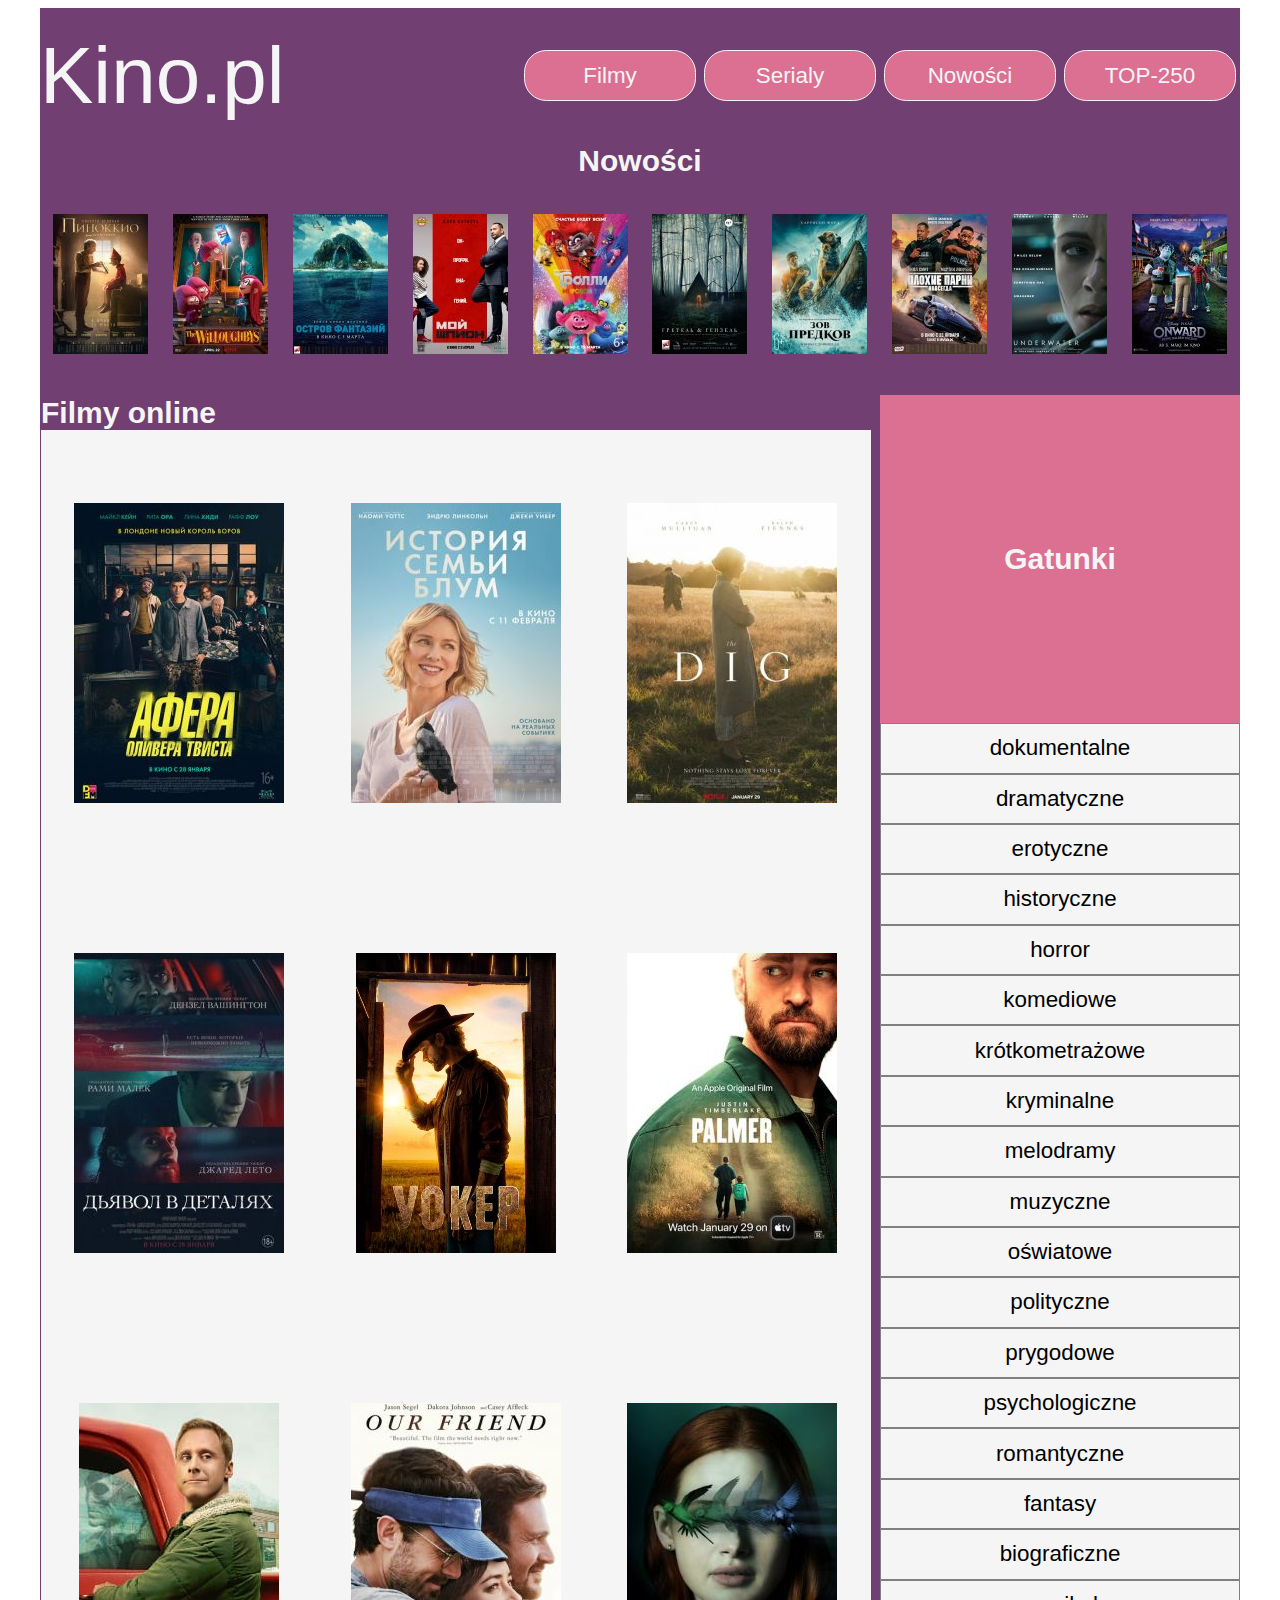
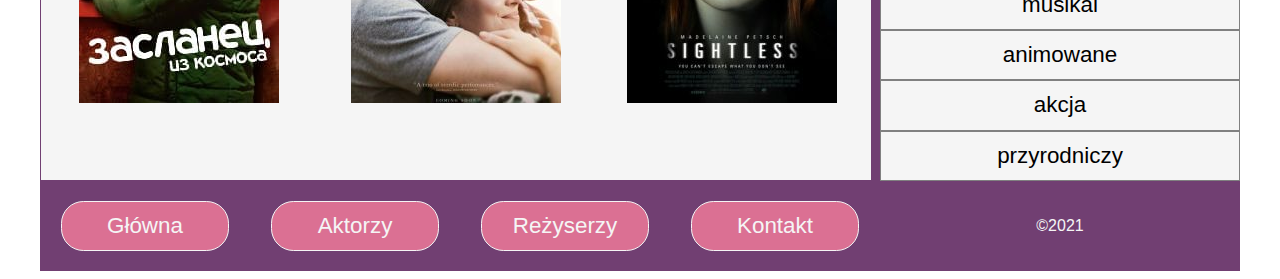
<file: index.html>
<!DOCTYPE html>
<html>
    <head>
            <meta charset="UTF-8">
            <meta name="viewport" content="width=device-width, initial-scale=1.0">
            <title>Film.pl</title>
            <link rel="stylesheet" href="css/main.css" >
            <link rel="stylesheet" href="css/flex.css" >
          </head>
    <body>
        <div class="container">
          <header class="header">
            <h1 class="header__title">Kino.pl</h1></header>
          <nav class="navigation">
            <ul class="menu">
              <li class="menu__item"><a class="menu__link" href="filmy.html">Filmy</a></li>
              <li class="menu__item"><a class="menu__link" href="serialy.html">Serialy</a></li>
              <li class="menu__item"><a class="menu__link" href="#">Nowości</a></li>
              <li class="menu__item"><a class="menu__link" href="#">TOP-250</a></li>
            </ul>
          </nav>
              <article class="articles">
                <header class="articles__header"><h2 class="articles__title">Nowości</h2></header>
                <article class="articles__article"><p class="articles__paragraph"><a href="#" class="articles__link"><img src="images/1.jpg" alt="Pierwsza nowość"></a></p></article>
                <article class="articles__article"><p class="articles__paragraph"><a href="#" class="articles__link"><img src="images/2.jpg" alt="Gruga nowość"></a></p></article>
                <article class="articles__article"><p class="articles__paragraph"><a href="#" class="articles__link"><img src="images/3.jpg" alt="Trzecia nowość"></a></p></article>
                <article class="articles__article"><p class="articles__paragraph"><a href="#" class="articles__link"><img src="images/4.jpg" alt="Czwarta nowość"></a></p></article>
                <article class="articles__article"><p class="articles__paragraph"><a href="#" class="articles__link"><img src="images/5.jpg" alt="Piąta nowość"></a></p></article>
                <article class="articles__article"><p class="articles__paragraph"><a href="#" class="articles__link"><img src="images/6.jpg" alt="Szósta nowość"></a></p></article>
                <article class="articles__article"><p class="articles__paragraph"><a href="#" class="articles__link"><img src="images/7.jpg" alt="Siudma nowość"></a></p></article>
                <article class="articles__article"><p class="articles__paragraph"><a href="#" class="articles__link"><img src="images/8.jpg" alt="Ósma nowość"></a></p></article>  
                <article class="articles__article"><p class="articles__paragraph"><a href="#" class="articles__link"><img src="images/9.jpg" alt="Dzięwiąta nowość"></a></p></article>
                <article class="articles__article"><p class="articles__paragraph"><a href="#" class="articles__link"><img src="images/10.jpg" alt="Dzieśięta nowość"></a></p></article>  
              </article>
              <main>
              <section class="section">
                <header class="section__header"><h2 class="section__title">Filmy online</h2></header>     
                <article class="section__article"><p class="section__paragraph"><a href="#"><img src="images/1.1.jpg" alt="Pierwszy film"></a></p></article>
                <article class="section__article"><p class="section__paragraph"><a href="#"><img src="images/1.2.jpg" alt="Grugi film"></a></p></article>
                <article class="section__article"><p class="section__paragraph"><a href="#"><img src="images/1.3.jpg" alt="Trzeci film"></a></p></article>
                <article class="section__article"><p class="section__paragraph"><a href="#"><img src="images/1.4.jpg" alt="Czwarty film"></a></p></article>
                <article class="section__article"><p class="section__paragraph"><a href="#"><img src="images/1.5.jpg" alt="Piąty film"></a></p></article>
                <article class="section__article"><p class="section__paragraph"><a href="#"><img src="images/1.6.jpg" alt="Szósty film"></a></p></article>
                <article class="section__article"><p class="section__paragraph"><a href="#"><img src="images/1.7.jpg" alt="Siudmy film"></a></p></article> 
                <article class="section__article"><p class="section__paragraph"><a href="#"><img src="images/1.8.jpg" alt="Ósmy film"></a></p></article> 
                <article class="section__article"><p class="section__paragraph"><a href="#"><img src="images/1.9.jpg" alt="Dzięwiąty film"></a></p></article> 
               </section>
          </main>
            <aside class="aside">
                    <header class="aside__header"><h2 class="aside__title">Gatunki</h2></header>
            <nav class="aside__navigation">
                <ul class="type">
                    <li class="type__item"><a class="type__link" href="#">dokumentalne</a></li>
                    <li class="type__item"><a class="type__link" href="#">dramatyczne</a></li>
                    <li class="type__item"><a class="type__link" href="#">erotyczne</a></li>
                    <li class="type__item"><a class="type__link" href="#">historyczne</a></li>
                    <li class="type__item"><a class="type__link" href="#">horror</a></li>
                    <li class="type__item"><a class="type__link" href="#">komediowe</a></li>
                    <li class="type__item"><a class="type__link" href="#">krótkometrażowe</a></li>
                    <li class="type__item"><a class="type__link" href="#">kryminalne</a></li>
                    <li class="type__item"><a class="type__link" href="#">melodramy</a></li>
                    <li class="type__item"><a class="type__link" href="#">muzyczne</a></li>
                    <li class="type__item"><a class="type__link" href="#">oświatowe</a></li>
                    <li class="type__item"><a class="type__link" href="#">polityczne</a></li>
                    <li class="type__item"><a class="type__link" href="#">prygodowe</a></li>
                    <li class="type__item"><a class="type__link" href="#">psychologiczne</a></li>
                    <li class="type__item"><a class="type__link" href="#">romantyczne</a></li>
                    <li class="type__item"><a class="type__link" href="#">fantasy</a></li>
                    <li class="type__item"><a class="type__link" href="#">biograficzne</a></li>
                    <li class="type__item"><a class="type__link" href="#">musikal</a></li>
                    <li class="type__item"><a class="type__link" href="#">animowane</a></li>
                    <li class="type__item"><a class="type__link" href="#">akcja</a></li>
                    <li class="type__item"><a class="type__link" href="#">przyrodniczy</a></li>
                  </ul>   
            </nav>   
            </aside>
            <footer class="footer">
                <nav class="footer__navigation">
                    <ul class="litle-menu">
                    <li class="litle-menu__item"><a class="litle-menu__link" href="index.html">Główna</a></li>
                    <li class="litle-menu__item"><a class="litle-menu__link" href="aktorzy.html">Aktorzy</a></li>
                    <li class="litle-menu__item"><a class="litle-menu__link" href="#">Reżyserzy</a></li>
                    <li class="litle-menu__item"><a class="litle-menu__link" href="kontakt.html">Kontakt</a></li>
                    </ul>
                </nav>
                <p class="footer__paragraph">&copy;2021</p>
            </footer>
            </div>
    </body>     
</html>
</file>
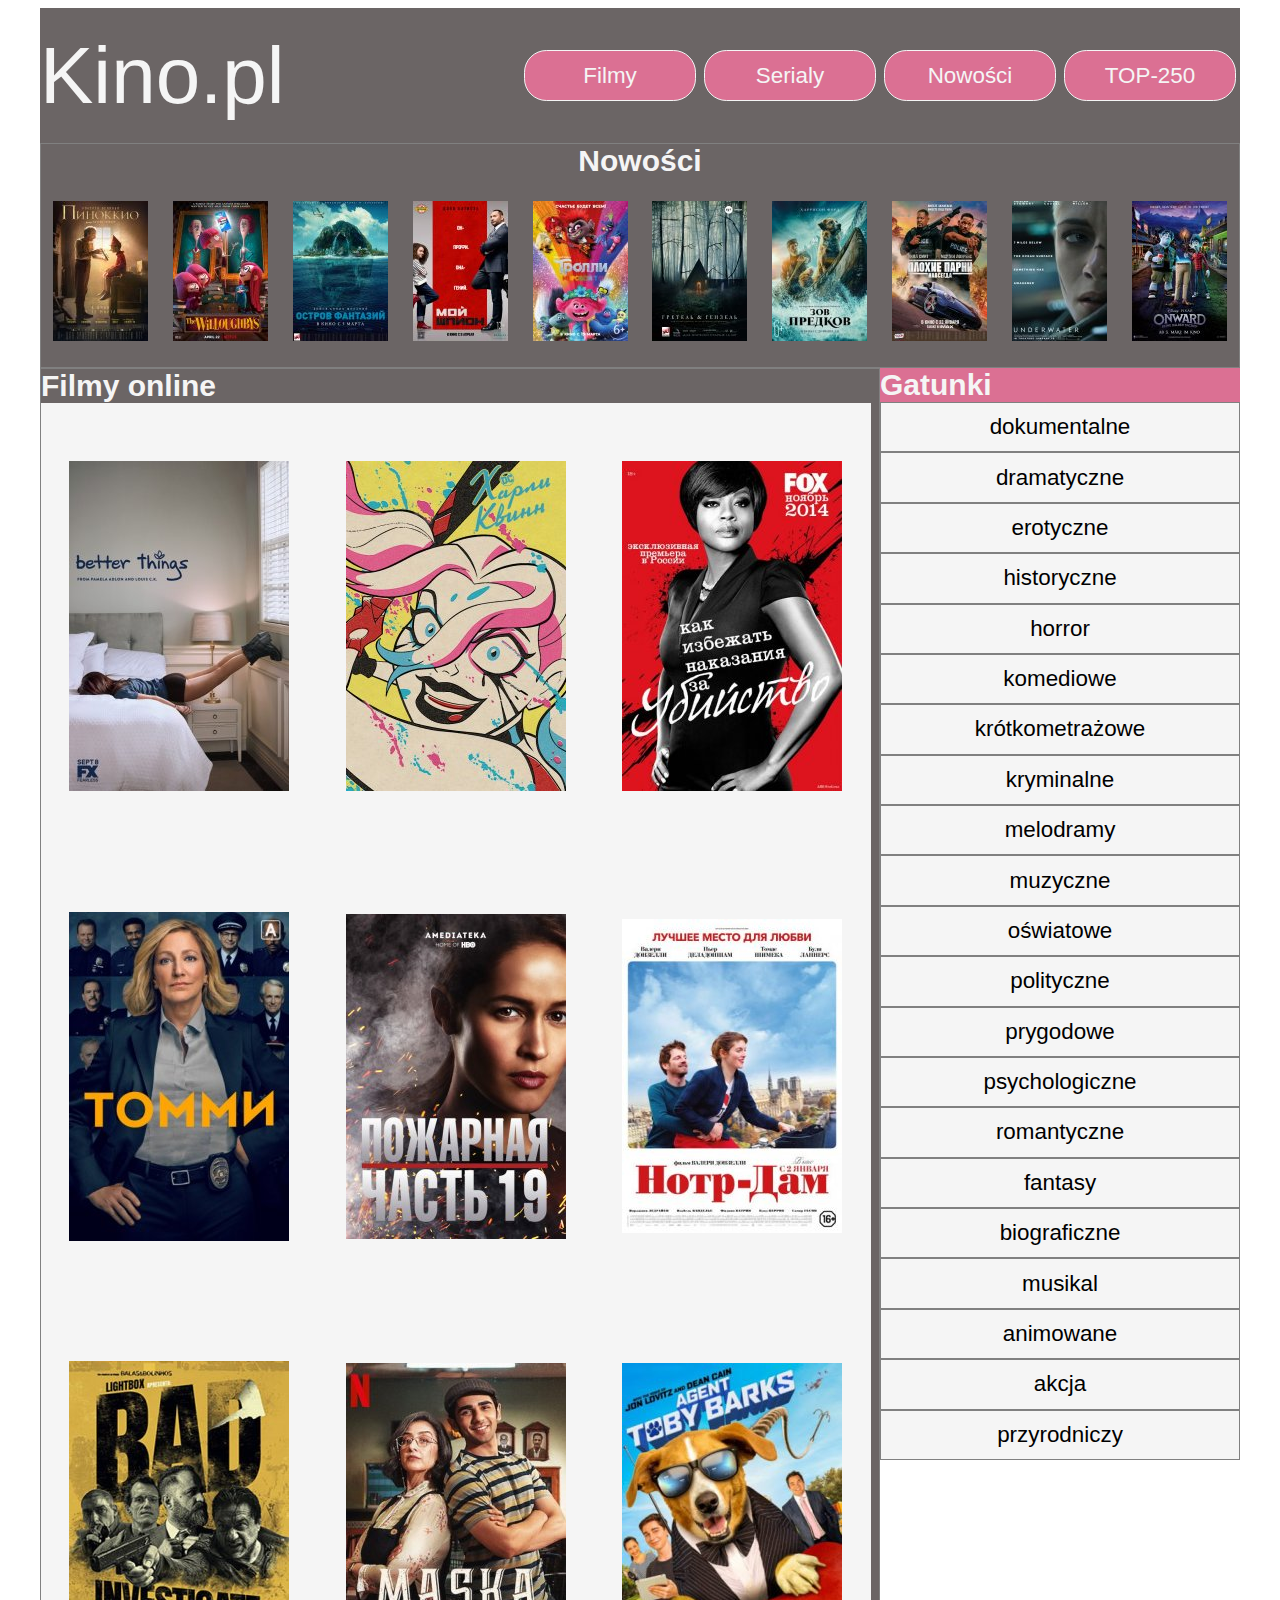
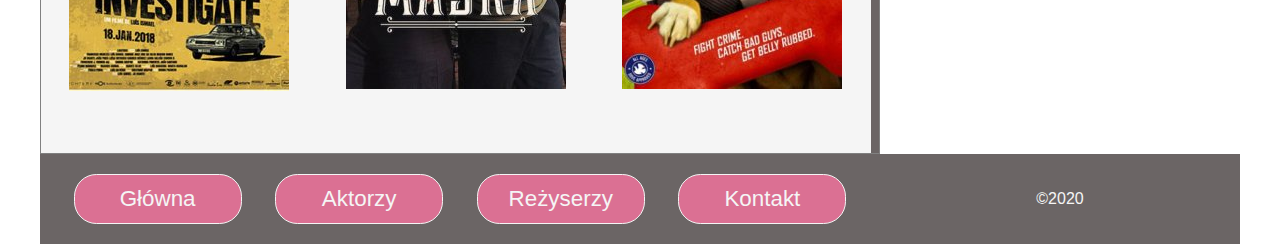
<file: css/index.html>
<!DOCTYPE html>
<html>
    <head>
            <meta charset="UTF-8">
            <meta name="viewport" content="width=device-width, initial-scale=1.0">
            <title>Film.pl</title>
            <link rel="stylesheet" href="css/main.css" >
            <link rel="stylesheet" href="css/flex.css" >
          </head>
    <body>
        <div class="container">
          <header>
            <h1>Kino.pl</h1></header>
          <nav>
            <ul>
              <li><a href="#">Filmy</a></li>
              <li><a href="#">Serialy</a></li>
              <li><a href="#">Nowości</a></li>
              <li><a href="#">TOP-250</a></li>
            </ul>
          </nav>
              <article>
                <header><h2>Nowości</h2></header>
                <article><p><a href="#"><img src="images/1.jpg" alt="Pierwsza nowość"></a></p></article>
                <article><p><a href="#"><img src="images/2.jpg" alt="Gruga nowość"></a></p></article>
                <article><p><a href="#"><img src="images/3.jpg" alt="Trzecia nowość"></a></p></article>
                <article> <p><a href="#"><img src="images/4.jpg" alt="Czwarta nowość"></a></p></article>
                <article><p><a href="#"><img src="images/5.jpg" alt="Piąta nowość"></a></p></article>
                <article><p><a href="#"><img src="images/6.jpg" alt="Szósta nowość"></a></p></article>
                <article><p><a href="#"><img src="images/7.jpg" alt="Siudma nowość"></a></p></article>
                <article><p><a href="#"><img src="images/8.jpg" alt="Ósma nowość"></a></p></article>  
                <article><p><a href="#"><img src="images/9.jpg" alt="Dzięwiąta nowość"></a></p></article>
                <article><p><a href="#"><img src="images/10.jpg" alt="Dzieśięta nowość"></a></p></article>  
              </article>
              <main>
              <section>
                <header><h2>Filmy online</h2></header>     
                <article><p><a href="#"><img src="images/1.1.jpg" alt="Pierwszy film"></a></p></article>
                <article><p><a href="#"><img src="images/1.2.jpg" alt="Grugi film"></a></p></article>
                <article><p><a href="#"><img src="images/1.3.jpg" alt="Trzeci film"></a></p></article>
                <article><p><a href="#"><img src="images/1.4.jpg" alt="Czwarty film"></a></p></article>
                <article><p><a href="#"><img src="images/1.5.jpg" alt="Piąty film"></a></p></article>
                <article><p><a href="#"><img src="images/1.6.jpg" alt="Szósty film"></a></p></article>
                <article><p><a href="#"><img src="images/1.7.jpg" alt="Siudmy film"></a></p></article> 
                <article><p><a href="#"><img src="images/1.8.jpg" alt="Ósmy film"></a></p></article> 
                <article><p><a href="#"><img src="images/1.9.jpg" alt="Dzięwiąty film"></a></p></article> 
               </section>
          </main>
            <aside>
                    <header><h2>Gatunki</h2></header>
            <nav>
                <ul>
                    <li><a href="#">dokumentalne</a></li>
                    <li><a href="#">dramatyczne</a></li>
                    <li><a href="#">erotyczne</a></li>
                    <li><a href="#">historyczne</a></li>
                    <li><a href="#">horror</a></li>
                    <li><a href="#">komediowe</a></li>
                    <li><a href="#">krótkometrażowe</a></li>
                    <li><a href="#">kryminalne</a></li>
                    <li><a href="#">melodramy</a></li>
                    <li><a href="#">muzyczne</a></li>
                    <li><a href="#">oświatowe</a></li>
                    <li><a href="#">polityczne</a></li>
                    <li><a href="#">prygodowe</a></li>
                    <li><a href="#">psychologiczne</a></li>
                    <li><a href="#">romantyczne</a></li>
                    <li><a href="#">fantasy</a></li>
                    <li><a href="#">biograficzne</a></li>
                    <li><a href="#">musikal</a></li>
                    <li><a href="#">animowane</a></li>
                    <li><a href="#">akcja</a></li>
                    <li><a href="#">przyrodniczy</a></li>
                  </ul>   
            </nav>   
            </aside>
            <footer>
                <nav>
                    <ul>
                    <li><a href="#">Główna</a></li>
                    <li><a href="#">Aktorzy</a></li>
                    <li><a href="#">Reżyserzy</a></li>
                    <li><a href="kontakt.html">Kontakt</a></li>
                    </ul>
                </nav>
                <p>&copy;2020</p>
            </footer>
            </div>
    </body>     
</html>
</file>
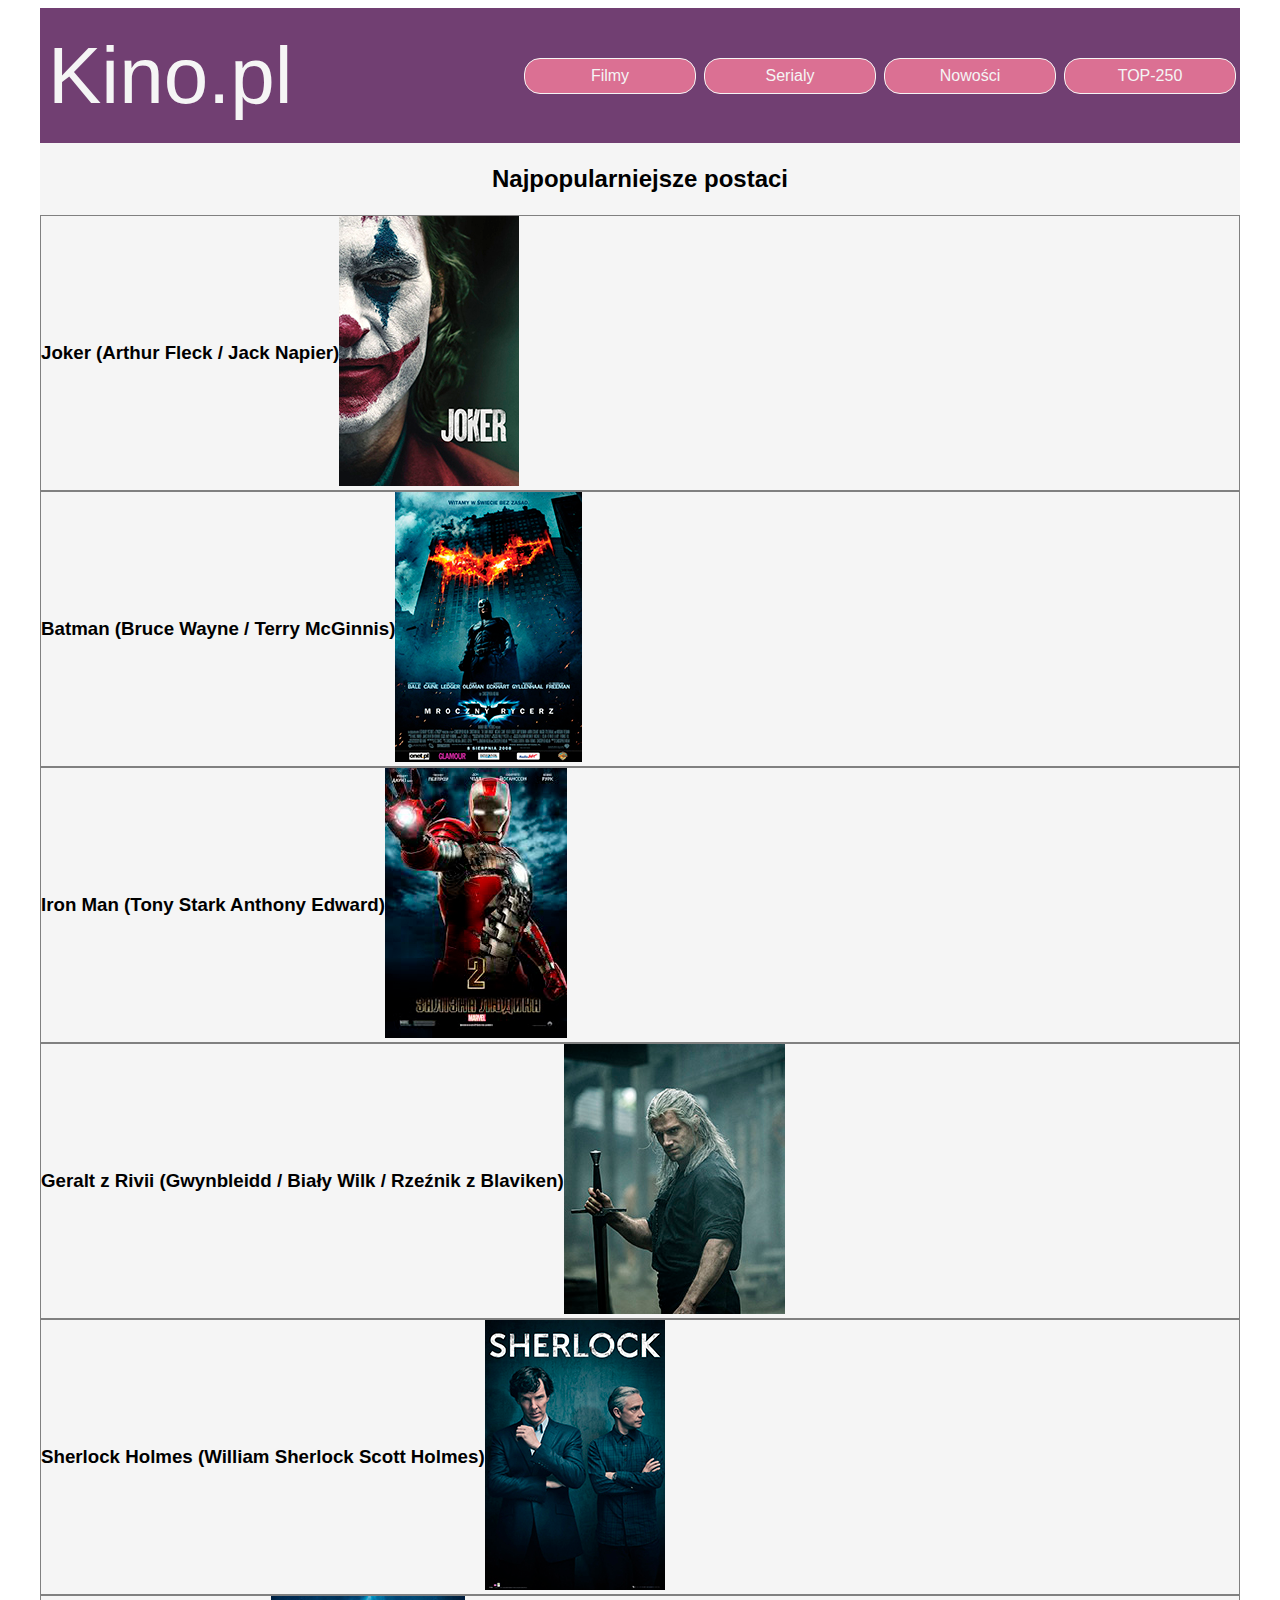
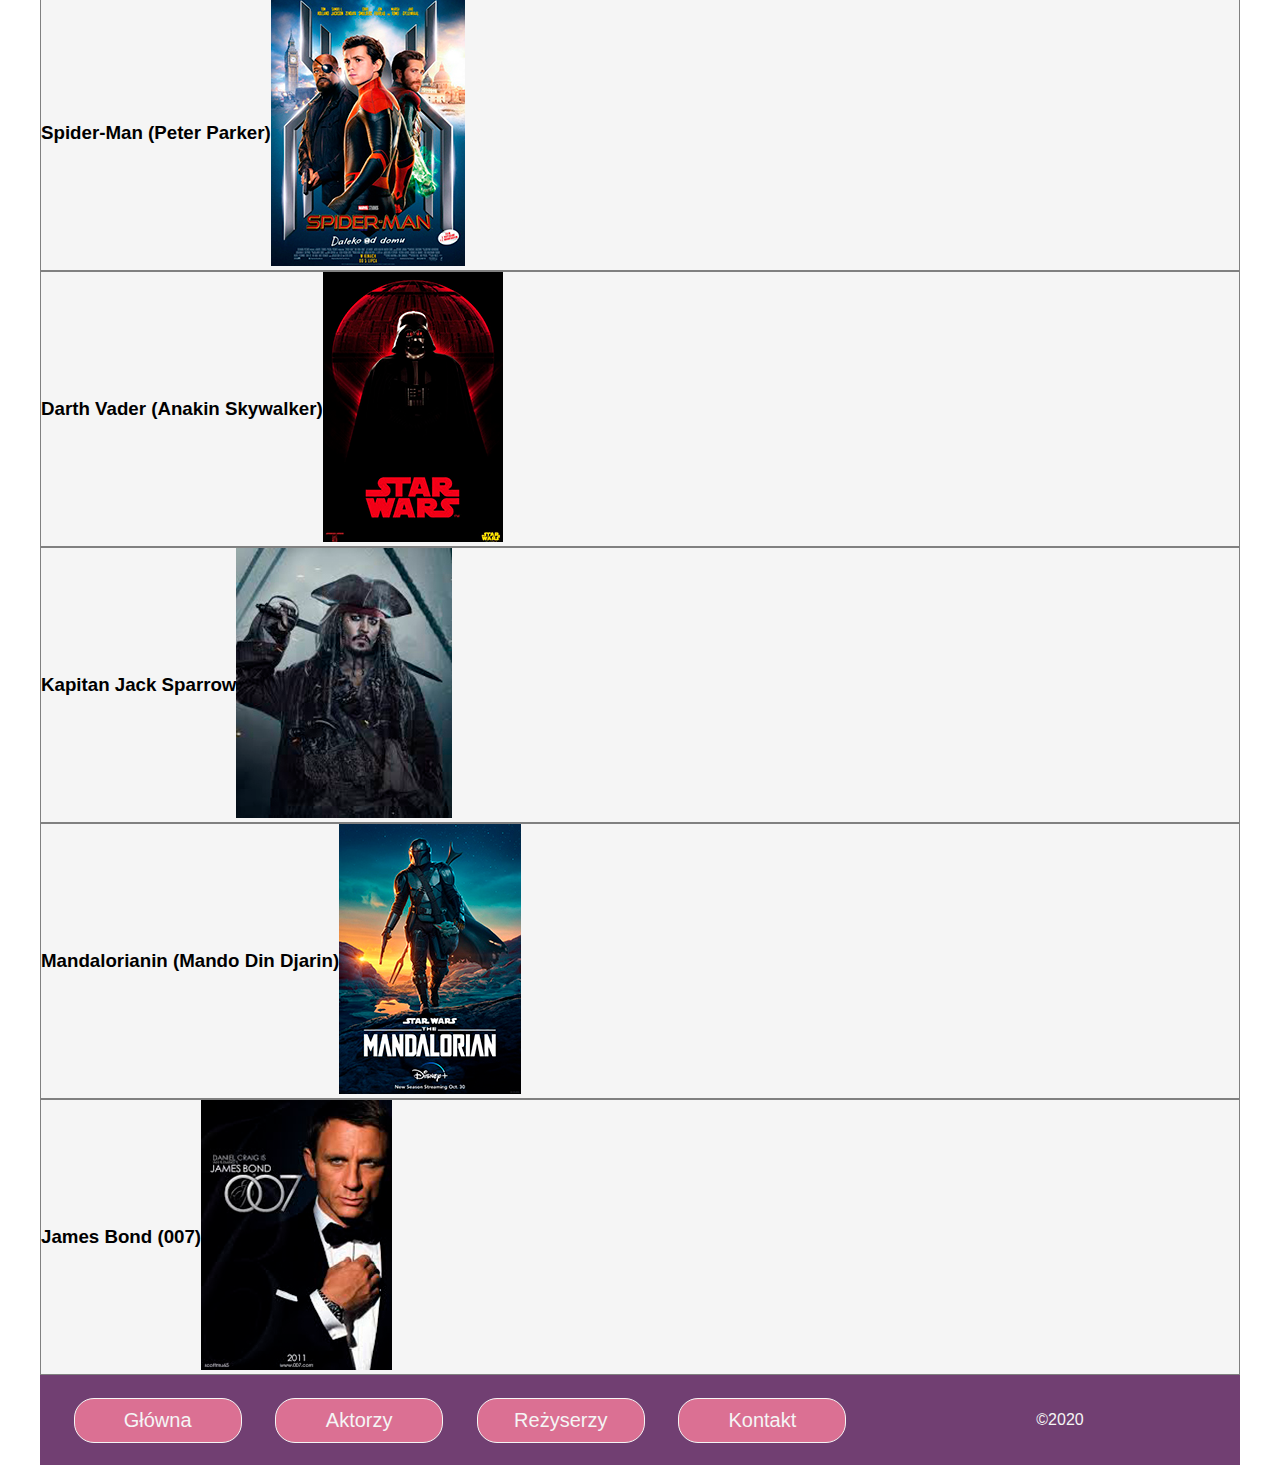
<file: aktorzy.html>
<!DOCTYPE html>
<html>
    <head>
            <meta charset="UTF-8">
            <meta name="viewport" content="width=device-width, initial-scale=1.0">
            <title>Film.pl</title>
            <link rel="stylesheet" href="css/aktorzy.css" >
          </head>
    <body>
        <div class="container">
          <header class="header">
            <h1 class="header__title">Kino.pl</h1></header>
          <nav class="navigation">
            <ul class="menu">
              <li class="menu__item"><a class="menu__link" href="filmy.html">Filmy</a></li>
              <li class="menu__item"><a class="menu__link" href="serialy.html">Serialy</a></li>
              <li class="menu__item"><a class="menu__link" href="#">Nowości</a></li>
              <li class="menu__item"><a class="menu__link" href="#">TOP-250</a></li>
            </ul>
          </nav>
          <main>
              <article>
                  <header><h2>Najpopularniejsze postaci</h2></header>
                  <article><h3>Joker (Arthur Fleck / Jack Napier)</h3>
                  <a href="#" class="articles__link"><img src="aktor/1.jpg" alt="aktor 1"></a> 
                  </article>
                  <article>
                  <h3>Batman (Bruce Wayne / Terry McGinnis)</h3>
                  <a href="#" class="articles__link"><img src="aktor/2.jpg" alt="aktor 2"></a> 
                  </article>
                  <article>
                  <h3>Iron Man (Tony Stark Anthony Edward)</h3>
                  <a href="#" class="articles__link"><img src="aktor/3.jpg" alt="aktor 3"></a> 
                  </article>
                  <article>
                      <h3>Geralt z Rivii (Gwynbleidd / Biały Wilk / Rzeźnik z Blaviken)</h3>
                  <a href="#" class="articles__link"><img src="aktor/4.jpg" alt="aktor 4"></a> 
                  </article>
                  <article>
                      <h3>Sherlock Holmes (William Sherlock Scott Holmes)</h3>
                  <a href="#" class="articles__link"><img src="aktor/5.jpg" alt="aktor 5"></a> 
                  </article>
                  <article>
                      <h3>Spider-Man (Peter Parker)</h3>
                  <a href="#" class="articles__link"><img src="aktor/6.jpg" alt="aktor 6"></a> 
                  </article>
                  <article>
                      <h3>Darth Vader (Anakin Skywalker)</h3>
                  <a href="#" class="articles__link"><img src="aktor/7.jpg" alt="aktor 7"></a> 
                  </article>
                  <article>
                      <h3>Kapitan Jack Sparrow</h3>
                  <a href="#" class="articles__link"><img src="aktor/8.jpg" alt="aktor 8"></a> 
                  </article>
                  <article>
                      <h3>Mandalorianin (Mando Din Djarin)</h3>
                  <a href="#" class="articles__link"><img src="aktor/9.jpg" alt="aktor 9"></a> 
                  </article>
                  <article>
                      <h3>James Bond (007)</h3>
                  <a href="#" class="articles__link"><img src="aktor/10.jpg" alt="aktor 10"></a> 
                </article>

              </article>
        </main>
        <footer class="footer">
          <nav class="footer__nav">
              <ul class="litle-menu">
              <li class="litle-menu__item"><a class="litle-menu__link" href="index.html">Główna</a></li>
              <li class="litle-menu__item"><a class="litle-menu__link" href="aktorzy.html">Aktorzy</a></li>
              <li class="litle-menu__item"><a class="litle-menu__link" href="#">Reżyserzy</a></li>
              <li class="litle-menu__item"><a class="litle-menu__link" href="kontakt.html">Kontakt</a></li>
              </ul>
          </nav>
          <p class="footer__paragraph">&copy;2020</p>
      </footer>
      </div>
  </body>
</html>
</file>
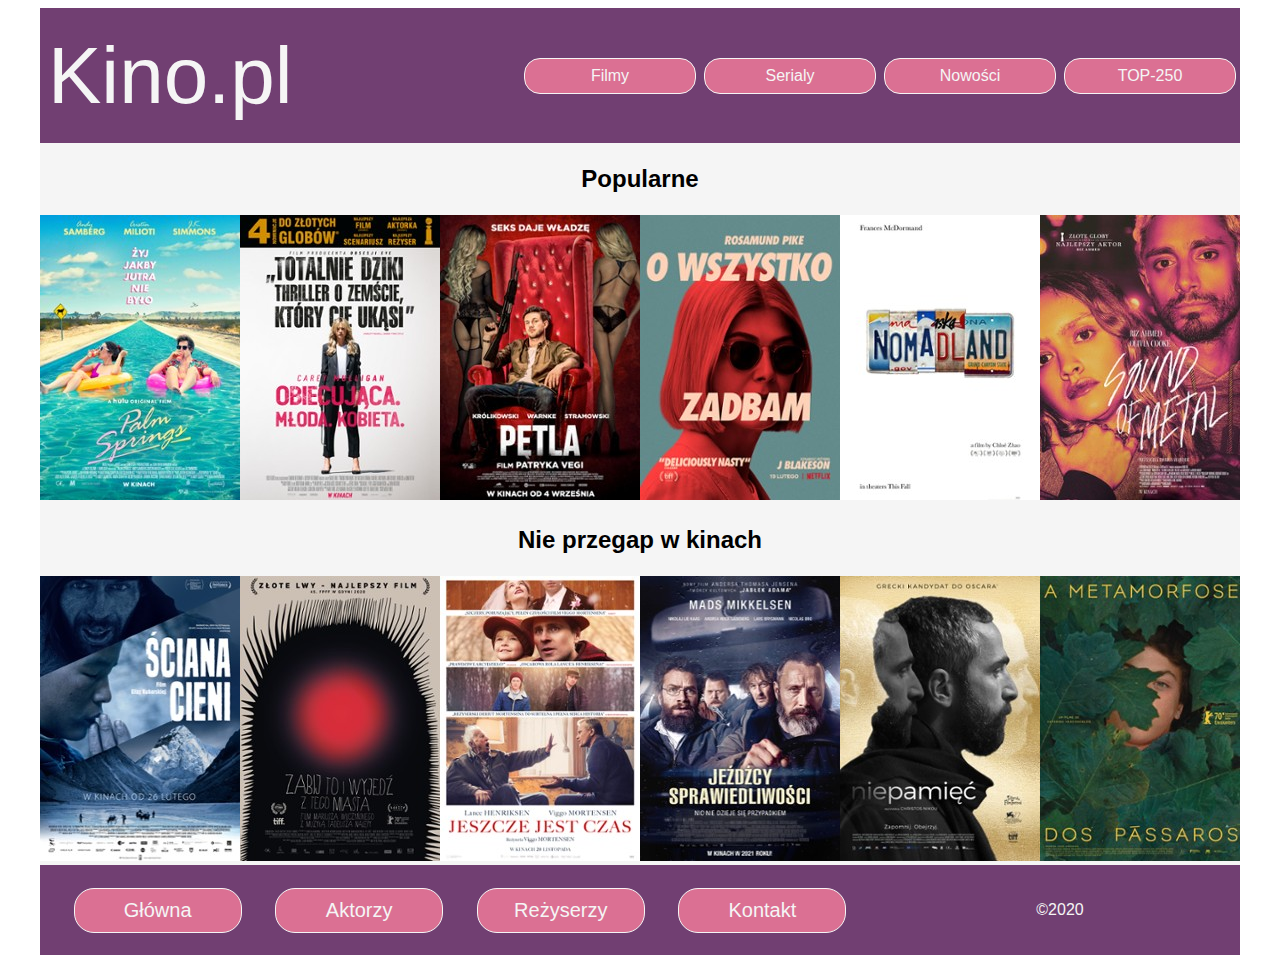
<file: filmy.html>
<!DOCTYPE html>
<html>
    <head>
            <meta charset="UTF-8">
            <meta name="viewport" content="width=device-width, initial-scale=1.0">
            <title>Film.pl</title>
            <link rel="stylesheet" href="css/filmy.css" >
          </head>
    <body>
        <div class="container">
          <header class="header">
            <h1 class="header__title">Kino.pl</h1></header>
          <nav class="navigation">
            <ul class="menu">
              <li class="menu__item"><a class="menu__link" href="filmy.html">Filmy</a></li>
              <li class="menu__item"><a class="menu__link" href="serialy.html">Serialy</a></li>
              <li class="menu__item"><a class="menu__link" href="#">Nowości</a></li>
              <li class="menu__item"><a class="menu__link" href="#">TOP-250</a></li>
            </ul>
          </nav>
          <main>
            <article class="articles">
            <header class="articles__header"><h2 class="articles__title">Popularne</h2></header>
            <article class="articles__article"><a href="#" class="articles__link"><img src="popular/7936527.6.jpg" alt="popularny film pierwszy"></a> </article>
            <article class="articles__article"><a href="#" class="articles__link"><img src="popular/1.jpg" alt="popularny film drugi"></a> </article>
            <article class="articles__article"><a href="#" class="articles__link"><img src="popular/2.jpg" alt="popularny film trzeci"></a> </article>
            <article class="articles__article"><a href="#" class="articles__link"><img src="popular/7943330.6.jpg" alt="popularny film czwarty"></a> </article>
            <article class="articles__article"><a href="#" class="articles__link"><img src="popular/7944915.6.jpg" alt="popularny film piąty"></a> </article>
            <article class="articles__article"><a href="#" class="articles__link"><img src="popular/3.jpg" alt="popularny film szusty"></a> </article>
            </article>
            <article class="articles">
            <header class="articles__header"><h2 class="articles__title">Nie przegap w kinach</h2></header>  
            <article class="articles__article"><a href="#" class="articles__link"><img src="popular/11.jpg" alt="przegap pierwszy"></a> </article>
            <article class="articles__article"><a href="#" class="articles__link"><img src="popular/12.jpg" alt="przegap drugi"></a> </article>
            <article class="articles__article"><a href="#" class="articles__link"><img src="popular/13.jpg" alt="przegap trzeci"></a> </article>
            <article class="articles__article"><a href="#" class="articles__link"><img src="popular/14.jpg" alt="przegap czwarty"></a> </article>
            <article class="articles__article"><a href="#" class="articles__link"><img src="popular/15.jpg" alt="przegap piąty"></a> </article>
            <article class="articles__article"><a href="#" class="articles__link"><img src="popular/16.jpg" alt="przegap szusty"></a> </article>
            </article>
          </main>
          <footer class="footer">
            <nav class="footer__nav">
                <ul class="litle-menu">
                <li class="litle-menu__item"><a class="litle-menu__link" href="index.html">Główna</a></li>
                <li class="litle-menu__item"><a class="litle-menu__link" href="aktorzy.html">Aktorzy</a></li>
                <li class="litle-menu__item"><a class="litle-menu__link" href="#">Reżyserzy</a></li>
                <li class="litle-menu__item"><a class="litle-menu__link" href="kontakt.html">Kontakt</a></li>
                </ul>
            </nav>
            <p class="footer__paragraph">&copy;2020</p>
        </footer>
        </div>
    </body>
</html>
</file>
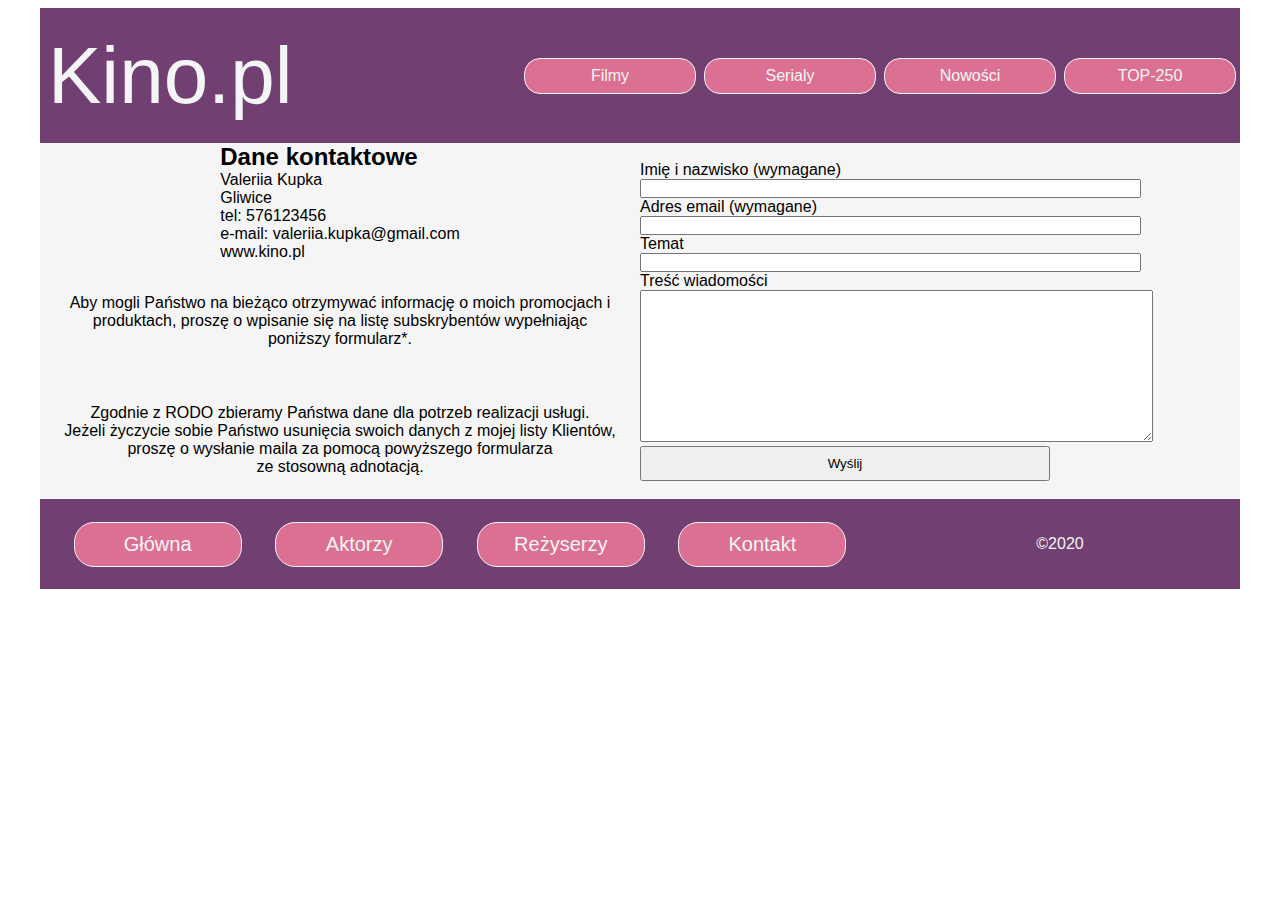
<file: kontakt.html>
<!DOCTYPE html>
<html>
    <head>
            <meta charset="UTF-8">
            <meta name="viewport" content="width=device-width, initial-scale=1.0">
            <title>Film.pl</title>
            <link rel="stylesheet" href="css/kontakt.css"> 
          </head>
    <body>
        <div class="container">
            <header class="header">
              <h1 class="header__title">Kino.pl</h1></header>
            <nav class="navigation">
              <ul class="menu">
                <li class="menu__item"><a class="menu__link" href="filmy.html">Filmy</a></li>
                <li class="menu__item"><a class="menu__link" href="#">Serialy</a></li>
                <li class="menu__item"><a class="menu__link" href="#">Nowości</a></li>
                <li class="menu__item"><a class="menu__link" href="#">TOP-250</a></li>
              </ul>
            </nav>
            <main>
                <article class="articles">
                    <article class="articles__article">
                    <h2 class="articles__title">Dane kontaktowe</h2>
                    <p class="articles__paragraph">Valeriia Kupka</p>
                    <p class="articles__paragraph">Gliwice</p>
                    <p class="articles__paragraph">tel: 576123456</p>
                    <p class="articles__paragraph">e-mail: valeriia.kupka@gmail.com</p>
                    <p class="articles__paragraph">www.kino.pl</p></article>
                    <article class="articles">
                        <p class="articles__paragraph">Aby mogli Państwo na bieżąco otrzymywać informację o moich promocjach i <br>
                            produktach, proszę o wpisanie się na listę subskrybentów wypełniając<br> poniższy formularz*.
                        </p>
                    </article>
                    <article class="articles">
                        <p class="articles__paragraph">Zgodnie z RODO zbieramy Państwa dane dla potrzeb realizacji usługi.<br>
                            Jeżeli życzycie sobie Państwo usunięcia swoich danych z mojej listy Klientów, <br>proszę o wysłanie maila za pomocą powyższego formularza<br> ze stosowną adnotacją.</p>
                    </article>
                </article>
                <section class="section"><br>
                    <form class="form" action="#" method="POST">
                        <label class="form__label" for="username">Imię i nazwisko (wymagane)<br><input name="username" id="username" type="text" required size="60"></label><br>
                        <label class="form__label" for="mail">Adres email (wymagane)<br><input name="mail" id="mail" type="text"required size="60"></label><br>
                        <label class="form__label" for="h1">Temat<br><input type="text" name="temat" id="h1"size="60"></label><br>
                        <label class="form__label" for="com">Treść wiadomości<br><textarea name="com" id="com" cols="62" rows="10"></textarea></label><br>
                        <input class="form__label" type="submit" value="Wyślij" style="width: 410px;height: 35px;"><br>
                    </form><br>
                </section>
            </main>
            <footer class="footer">
                <nav class="footer__nav">
                    <ul class="litle-menu">
                    <li class="litle-menu__item"><a class="litle-menu__link" href="index.html">Główna</a></li>
                    <li class="litle-menu__item"><a class="litle-menu__link" href="aktorzy.html">Aktorzy</a></li>
                    <li class="litle-menu__item"><a class="litle-menu__link" href="#">Reżyserzy</a></li>
                    <li class="litle-menu__item"><a class="litle-menu__link" href="kontakt.html">Kontakt</a></li>
                    </ul>
                </nav>
                <p class="footer__paragraph">&copy;2020</p>
            </footer>
            </div>
        </body>
</html>
</file>
<file: css/main.css>
body * {
  margin: 0;
  padding: 0;
  box-sizing: border-box;
  font-family: -apple-system, BlinkMacSystemFont, 'Segoe UI', Roboto, Oxygen, Ubuntu, Cantarell, 'Open Sans', 'Helvetica Neue', sans-serif;
}

.container {
  max-width: 1200px;
  margin: auto;
  display: flex;
}

.header {
  background-color: #713f72;
  color: whitesmoke;
}

.header__title {
  font-size: 500%;
  font-weight: normal;
}

.navigation {
  background-color: #713f72;
}

.menu {
  width: 60%;
}

.menu__item {
  width: 24%;
}

main {
  background-color: #713f72;
  color: whitesmoke;
  border: 1px solid #713f72;
}

.articles {
  width: 100%;
  background-color: #713f72;
  color: whitesmoke;
  border: 1px solid #713f72;
}

.articles__header {
  font-size: 125%;
  font-weight: lighter;
}

.section__article {
  background-color: whitesmoke;
}

.section__header {
  font-size: 125%;
  font-weight: lighter;
}

.aside {
  width: 30%;
}

.aside__header {
  background-color: palevioletred;
  color: whitesmoke;
  display: flex;
  font-size: 125%;
  justify-content: center;
  align-items: center;
  font-weight: lighter;
}

.type__link {
  display: block;
  padding: 0.5em 1em;
  text-decoration: none;
  text-align: center;
  background-color: whitesmoke;
  color: black;
  border: 1px solid grey;
  border-radius: 0 0 0 0;
  transition-duration: 0.5s;
}

.type__link:hover {
  background-color: #d32b63;
  color: white;
}

.footer {
  background-color: #713f72;
  color: whitesmoke;
}

.footer__paragraph {
  font-size: 100%;
}

ul {
  list-style: none;
  padding: 0;
  overflow: auto;
  margin: auto;
}

nav ul a {
  display: block;
  padding: 0.5em 1em;
  background-color: palevioletred;
  color: whitesmoke;
  text-decoration: none;
  text-align: center;
  border-radius: 1em 1em 1em 1em;
  transition-duration: 0.5s;
  border: 1px solid whitesmoke;
}

.container nav ul a {
  font-family: 'Gill Sans', 'Gill Sans MT', Calibri, 'Trebuchet MS', sans-serif;
  font-size: 140%;
}

.litle-menu__link {
  font-family: 'Gill Sans', 'Gill Sans MT', Calibri, 'Trebuchet MS', sans-serif;
  font-size: 125%;
}

a:hover {
  background-color: #d32b63;
  color: white;
}
/*# sourceMappingURL=main.css.map */
</file>
<file: css/flex.css>
.container {
  display: flex;
  flex-wrap: wrap;
}

.container > nav {
  display: flex;
  justify-content: flex-end;
  flex-basis: 60%;
  align-items: flex-start;
}

.container > main {
  display: flex;
  flex-direction: column;
  flex-basis: 70%;
}

nav ul {
  display: flex;
  flex-direction: row;
  flex-basis: 100%;
  justify-content: space-around;
}

.header {
  display: flex;
  align-items: center;
  flex-basis: 40%;
  height: 15vh;
}

.articles {
  display: flex;
  flex-basis: 100%;
  flex-wrap: wrap;
  height: 28vh;
}

.articles__header {
  display: flex;
  flex-basis: 100%;
  justify-content: center;
}

.articles__article {
  display: flex;
  justify-content: center;
  flex-basis: 10%;
  align-items: space-between;
}

.section {
  flex-basis: 100%;
  display: flex;
  flex-wrap: wrap;
}

.section__header {
  display: flex;
  flex-basis: 100%;
}

.section__article {
  display: flex;
  justify-content: space-around;
  align-items: center;
  flex-basis: 33%;
}

.section__paragraph {
  height: 50vh;
  display: flex;
  justify-content: space-between;
  align-items: center;
}

main > article:nth-of-type(n+3) {
  display: none;
}

aside nav ul:nth-of-type(n+2) {
  display: none;
}

@media (min-width: 640px) {
  main > article:nth-of-type(n+3) {
    display: block;
  }
  aside nav ul:nth-of-type(n+2) {
    display: block;
  }
}

@media (min-width: 900px) {
  .container {
    display: flex;
    flex-wrap: wrap;
  }
  header, footer {
    flex-basis: 100%;
  }
  main {
    flex-basis: 70%;
  }
  aside {
    flex-basis: 30%;
  }
}

.aside {
  display: flex;
  flex-direction: column;
  flex-basis: 30%;
}

.type {
  display: flex;
  flex-direction: column;
  flex-wrap: wrap;
}

.footer {
  flex-basis: 100%;
  display: flex;
  height: 10vh;
  align-items: center;
}

.footer__navigation {
  justify-content: space-evenly;
  flex-basis: 70%;
}

.footer__paragraph {
  flex-basis: 30%;
  display: flex;
  justify-content: center;
}

.litle-menu__item {
  flex-basis: 20%;
}
/*# sourceMappingURL=flex.css.map */
</file>
<file: css/css/main.css>
body * {
    margin: 0;
    padding: 0;
    box-sizing: border-box;
    font-family:-apple-system, BlinkMacSystemFont, 'Segoe UI', Roboto, Oxygen, Ubuntu, Cantarell, 'Open Sans', 'Helvetica Neue', sans-serif;
  }
  .container {
    max-width: 1200px;
    margin: auto;
    display: flex;
  }
  .container > header {
    background-color: rgba(22, 12, 12, 0.637);
    color: whitesmoke;
  }
  .container>header>h1{
      font-size: 500%;
      font-weight: normal;
  }
  .container > nav {
    background-color:rgba(22, 12, 12, 0.637);
  }
  .container>nav>ul {
    width: 60%;
}
.container>nav>ul>li {
    width: 24%;
}
  main {
    background-color:rgba(22, 12, 12, 0.637);
    color: whitesmoke;
    border:1px solid grey; 
  }
  .container> article {
   width: 100%; 
   background-color:rgba(22, 12, 12, 0.637);
    color: whitesmoke;
    border:1px solid grey; 
  }
  .container> article header{
    font-size: 125%;
    font-weight: lighter;
  }  

   main>section article{
    background-color: whitesmoke;   
  }
  main section header{
    font-size: 125%;
    font-weight: lighter; 
  }
  aside{
    width: 30%;  
  }
  .container > aside nav ul a {
    display: block;
    padding: 0.5em 1em;
    text-decoration: none;
    text-align: center;
    background-color: whitesmoke;
    color:black;
    border: 1px solid grey;
    border-radius: 0 0 0 0;
    transition-duration: 0.5s;
  }
 .container>aside> nav ul a:hover {
    background-color: rgb(211, 43, 99);
    color: hsl(0, 100%, 100%);
  }
  .container>aside>header{
      background-color: palevioletred;
      color: whitesmoke;
      font-size: 125% ;
      font-weight: lighter;
  }
  .container > footer {
    background-color: rgba(22, 12, 12, 0.637);
    color: whitesmoke;
  }

  ul {
    list-style: none;
    padding: 0;
    overflow: auto;
    margin: auto;
  }
nav ul a {
    display: block;
    padding: 0.5em 1em;
    background-color: palevioletred;
    color: whitesmoke;
    text-decoration: none;
    text-align: center;
    border-radius: 1em 1em 1em 1em;
    transition-duration: 0.5s;
    border: 1px solid whitesmoke;
  }
  .container nav ul a{
      font-family: 'Gill Sans', 'Gill Sans MT', Calibri, 'Trebuchet MS', sans-serif;
      font-size: 140%;
  }
  footer>nav ul a{
      font-family: 'Gill Sans', 'Gill Sans MT', Calibri, 'Trebuchet MS', sans-serif;
      font-size: 125%;
  }
  a:hover {
    background-color: rgb(211, 43, 99);
    color: hsl(0, 100%, 100%);
  }
  footer p{
    font-size: 100%;
  }
</file>
<file: css/css/flex.css>
.container {
    display: flex;
    flex-wrap: wrap;
  }
  .container > header {
    display: flex;
    align-items: center;
    flex-basis: 40%;
    height: 15vh;
  }
  .container > nav {
    display:flex;
    justify-content: flex-end;
    flex-basis: 60%;
    align-items: flex-start;
  }
  nav ul {
    display: flex;
    flex-direction:row;
    flex-basis: 100%;
    justify-content: space-around;
  }
   .container>article {
    display: flex;
    flex-basis: 100%;
     flex-wrap: wrap;
     height: 25vh;
  }
.container article header{
    display: flex;
    flex-basis: 100%; 
    justify-content: center;
  }
.container article article {
    display: flex;
    justify-content: center;
    flex-basis: 10%;
    align-items: space-between;
  }
  
  .container>main{
    display: flex;
    flex-direction: column;
    flex-basis: 70%;
  }
  main section{
    flex-basis: 100%;
    display: flex; 
    flex-wrap: wrap;
  }
  main section header{
     display: flex; 
    flex-basis: 100%;
  }

  main section article{
    display: flex;
    justify-content: space-around; 
    align-items: center; 
    flex-basis: 33%;
  }
  main section article p{
    height: 50vh;
    display: flex;
    justify-content: space-between; 
    align-items: center; 
  }
  .container > aside {
    display: flex;
    flex-direction: column;
    flex-basis:30%;
  }
   aside ul{
    display: flex;
    flex-direction: column;
    flex-wrap: wrap;
  }
  .container > footer{
    flex-basis: 100%;
    display: flex;
    height: 10vh;
    align-items: center;
  }
  footer>nav {
    flex-basis: 70%;
  }
  footer> nav ul{
    justify-content: space-evenly;
  }
  footer> nav ul li{
    flex-basis: 20%;
  }
  footer>p{
    flex-basis: 30%;
    display: flex;
    justify-content: center;
  }
</file>
<file: css/aktorzy.css>
body * {
    margin: 0;
    padding: 0;
    box-sizing: border-box;
    font-family:-apple-system, BlinkMacSystemFont, 'Segoe UI', Roboto, Oxygen, Ubuntu, Cantarell, 'Open Sans', 'Helvetica Neue', sans-serif;
  }
  .container {
    max-width: 1200px;
    margin: auto;
    display: flex;
  }
  .container > header {
    background-color: rgb(113, 63, 114); 
    color: whitesmoke;
    padding: 8px;
  }
  .container>header>h1{
      font-size: 500%;
      font-weight: normal;
  }
  .container > nav {
    background-color:rgb(113, 63, 114); 
    width: 60%;
  }

.container>nav>ul>li {
    width: 24%;
}
.container {
    display: flex;
    flex-wrap: wrap;
  }
  .container > header {
    display: flex;
    align-items: center;
    flex-basis: 40%;
    height: 15vh;
  }
  .container > nav {
    display:flex;
    justify-content: flex-end;
    flex-basis: 60%;
    align-items: flex-start;
  }
  nav ul {
    display: flex;
    flex-direction:row;
    flex-basis: 100%;
    justify-content: space-around;
  }
  ul {
    list-style: none;
    padding: 0;
    overflow: auto;
    margin: auto;
  }
nav ul a {
    display: block;
    padding: 0.5em 1em;
    background-color: palevioletred;
    color: whitesmoke;
    text-decoration: none;
    text-align: center;
    border-radius: 1em 1em 1em 1em;
    transition-duration: 0.5s;
    border: 1px solid whitesmoke;
  }
  a:hover {
    background-color: rgb(211, 43, 99);
    color: hsl(0, 100%, 100%);
  }
  main {
    display:flex;
    flex-basis: 100%;
    flex-direction: reverse;
    background-color: whitesmoke;
  }
  main article {
    flex-basis: 100%;
    display: flex;
    flex-wrap: wrap;
    flex-direction: row;  
    /* justify-content: space-around; */
    align-items:center;
  }
  main article header{
    display: flex;
    flex-basis: 100%; 
    justify-content: center;
    align-items: center;
    height: 8vh;
  }

  main article article { 
    display: flex; 
    flex-basis: 100%; 
    border: 1px solid grey;
    /* text-align: center; */
    align-items: space-between; 
  }
 

  footer>nav ul a{
    font-family: 'Gill Sans', 'Gill Sans MT', Calibri, 'Trebuchet MS', sans-serif;
    font-size: 125%;
}
 .container > footer {
    background-color: rgb(113, 63, 114); 
    color: whitesmoke;
  }
footer p{
    font-size: 100%;
  }
  .container > footer{
    flex-basis: 100%;
    display: flex;
    height: 10vh;
    align-items: center;
  }
  footer>nav {
    flex-basis: 70%;
  }
  footer> nav ul{
    justify-content: space-evenly;
  }
  footer> nav ul li{
    flex-basis: 20%;
  }
  footer>p{
    flex-basis: 30%;
    display: flex;
    justify-content: center;
  }
</file>
<file: css/filmy.css>
body * {
    margin: 0;
    padding: 0;
    box-sizing: border-box;
    font-family:-apple-system, BlinkMacSystemFont, 'Segoe UI', Roboto, Oxygen, Ubuntu, Cantarell, 'Open Sans', 'Helvetica Neue', sans-serif;
  }
  .container {
    max-width: 1200px;
    margin: auto;
    display: flex;
  }
  .header {
    background-color: rgb(113, 63, 114); 
    color: whitesmoke;
    padding: 8px;
  }
  .header__title{
      font-size: 500%;
      font-weight: normal;
  }
  .navigation {
    background-color:rgb(113, 63, 114); 
    width: 60%;
  }

.menu__item {
    width: 24%;
}
.container {
    display: flex;
    flex-wrap: wrap;
  }
  .header {
    display: flex;
    align-items: center;
    flex-basis: 40%;
    height: 15vh;
  }
  .container > nav {
    display:flex;
    justify-content: flex-end;
    flex-basis: 60%;
    align-items: flex-start;
  }
  nav ul {
    display: flex;
    flex-direction:row;
    flex-basis: 100%;
    justify-content: space-around;
  }
  ul {
    list-style: none;
    padding: 0;
    overflow: auto;
    margin: auto;
  }
nav ul a {
    display: block;
    padding: 0.5em 1em;
    background-color: palevioletred;
    color: whitesmoke;
    text-decoration: none;
    text-align: center;
    border-radius: 1em 1em 1em 1em;
    transition-duration: 0.5s;
    border: 1px solid whitesmoke;
  }
  a:hover {
    background-color: rgb(211, 43, 99);
    color: hsl(0, 100%, 100%);
  }
  main {
    display:flex;
    flex-wrap: wrap;
    flex-basis: 100%;
    flex-direction: reverse;
    background-color: whitesmoke;
  }
  .articles {
    flex-basis: 100%;
    display: flex;
    flex-wrap: wrap;
    /* flex-direction: row;   */
    /* justify-content: space-around; */
    align-items:center;
  }
  .articles__header{
    display: flex;
    flex-basis: 100%; 
    justify-content: center;
    align-items: center;
    height: 8vh;
  }

  .articles__article { 
    display: flex; 
    flex-basis: 8%; 
    /* text-align: center; */
    align-items: space-between; 
  }

  .litle-menu__link{
    font-family: 'Gill Sans', 'Gill Sans MT', Calibri, 'Trebuchet MS', sans-serif;
    font-size: 125%;
}
 .footer {
    background-color: rgb(113, 63, 114); 
    color: whitesmoke;
  }
  .footer__paragraph{
    font-size: 100%;
  }
  .footer{
    flex-basis: 100%;
    display: flex;
    height: 10vh;
    align-items: center;
  }
  footer>nav {
    flex-basis: 70%;
  }
  .litle-menu{
    justify-content: space-evenly;
  }
  .litle-menu__item{
    flex-basis: 20%;
  }
  .footer__paragraph{
    flex-basis: 30%;
    display: flex;
    justify-content: center;
  }
</file>
<file: css/kontakt.css>
body * {
    margin: 0;
    padding: 0;
    box-sizing: border-box;
    font-family:-apple-system, BlinkMacSystemFont, 'Segoe UI', Roboto, Oxygen, Ubuntu, Cantarell, 'Open Sans', 'Helvetica Neue', sans-serif;
  }
  .container {
    max-width: 1200px;
    margin: auto;
    display: flex;
  }
  .header {
    background-color: rgb(113, 63, 114); 
    color: whitesmoke;
    padding: 8px;
  }
  .header__title{
      font-size: 500%;
      font-weight: normal;
  }
  .container > nav {
    background-color:rgb(113, 63, 114); 
    width: 60%;
  }

.container>nav>ul>li {
    width: 24%;
}
.container {
    display: flex;
    flex-wrap: wrap;
  }
  .header {
    display: flex;
    align-items: center;
    flex-basis: 40%;
    height: 15vh;
  }
  .container > nav {
    display:flex;
    justify-content: flex-end;
    flex-basis: 60%;
    align-items: flex-start;
  }
  nav ul {
    display: flex;
    flex-direction:row;
    flex-basis: 100%;
    justify-content: space-around;
  }
  ul {
    list-style: none;
    padding: 0;
    overflow: auto;
    margin: auto;
  }
nav ul a {
    display: block;
    padding: 0.5em 1em;
    background-color: palevioletred;
    color: whitesmoke;
    text-decoration: none;
    text-align: center;
    border-radius: 1em 1em 1em 1em;
    transition-duration: 0.5s;
    border: 1px solid whitesmoke;
  }
  a:hover {
    background-color: rgb(211, 43, 99);
    color: hsl(0, 100%, 100%);
  }
  main {
    display:flex;
    flex-basis: 100%;
    flex-direction: reverse;
    background-color: whitesmoke;
  }
  .articles {
    flex-basis: 50%;
    display: flex;
    flex-direction: column;
    justify-content: space-evenly;
    align-items: center;
  }

  .articles__paragraph{
    display: flex;
    flex-basis: 33%; 
    text-align: center; 
  }
  .litle-menu__link{
    font-family: 'Gill Sans', 'Gill Sans MT', Calibri, 'Trebuchet MS', sans-serif;
    font-size: 125%;
}
 .footer {
    background-color: rgb(113, 63, 114); 
    color: whitesmoke;
  }
  .footer__paragraph{
    font-size: 100%;
  }
  .footer{
    flex-basis: 100%;
    display: flex;
    height: 10vh;
    align-items: center;
  }
  .footer__nav {
    flex-basis: 70%;
  }
  .litle-menu{
    justify-content: space-evenly;
  }
  .litle-menu__item{
    flex-basis: 20%;
  }
  .footer__paragraph{
    flex-basis: 30%;
    display: flex;
    justify-content: center;
  }
</file>
